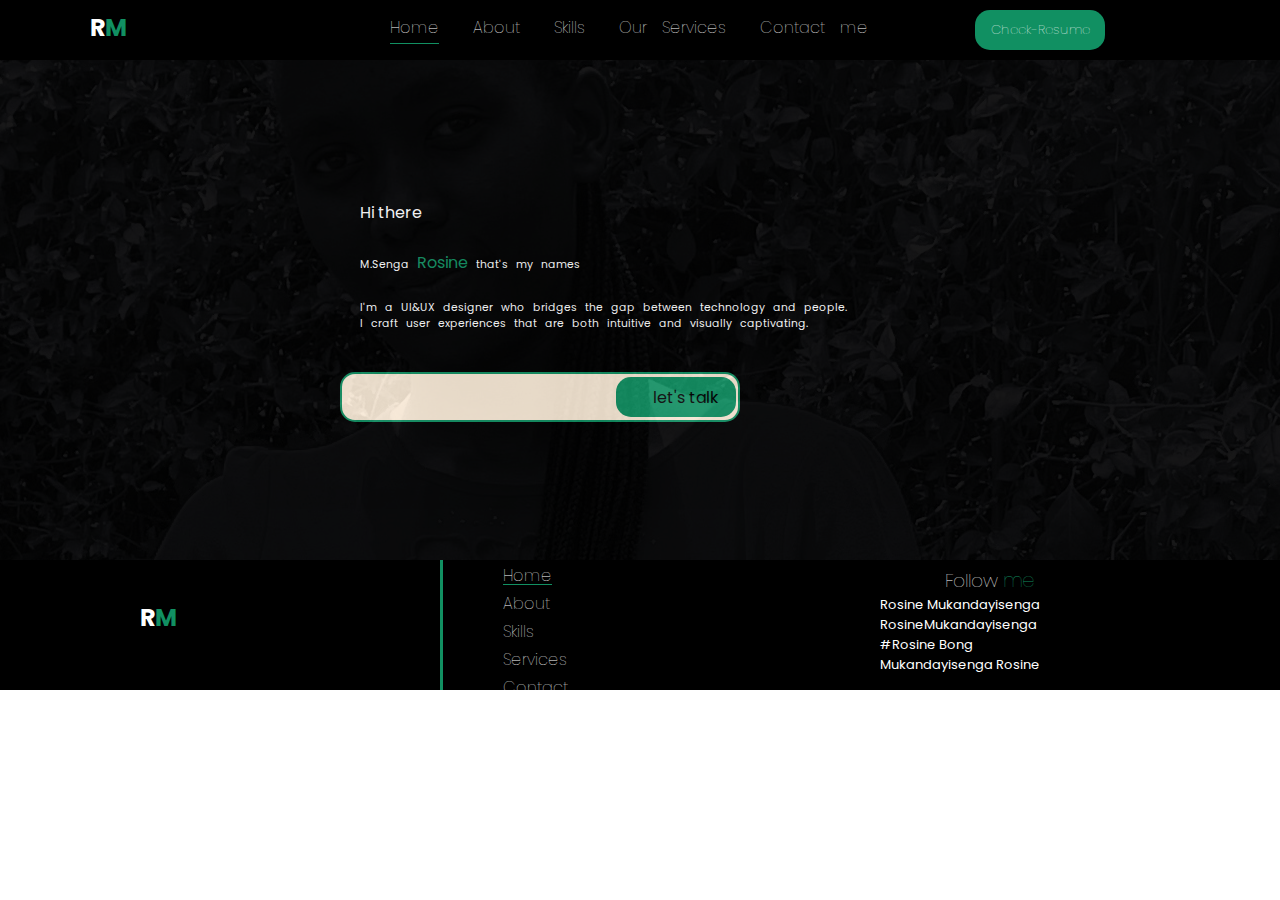
<file: index.html>
<!DOCTYPE html>
<html lang="en">
<head>
    <meta charset="UTF-8">
    <meta name="viewport" content="width=device-width, initial-scale=1.0">
    <title>personal portfolio</title>
    <link rel="stylesheet" href="index.css">
    <link rel="stylesheet" href="https://cdnjs.cloudflare.com/ajax/libs/font-awesome/6.5.1/css/all.min.css" integrity="sha512-DTOQO9RWCH3ppGqcWaEA1BIZOC6xxalwEsw9c2QQeAIftl+Vegovlnee1c9QX4TctnWMn13TZye+giMm8e2LwA==" crossorigin="anonymous" referrerpolicy="no-referrer" />
    <link href="https://fonts.googleapis.com/css2?family=Poppins:ital,wght@0,100;0,200;0,300;0,400;0,500;0,600;0,700;0,800;0,900;1,100;1,200;1,300;1,400;1,500;1,600;1,700;1,800;1,900&display=swap" rel="stylesheet">
</head>
<body>
 <header>
    <div class="logo">
      <h2>R<span id="firstlogo">M</span></h2>
    </div>
    <div class="links">
        <a href="#" id="splash">Home</a>
        <a href="about.html">About</a>
        <a href="skills.html">Skills</a>
        <a href="service.html"> Our Services</a>
        <a href="contact.html">Contact me</a>
    </div>
    <div class="button">
        <button id="btn"><a href="resume.html">Check-Resume</a></button>
    </div>
    </header>   
    <div class="body">
        <div class="inner">
            <div class="inner-content">
                <p>Hi there</p> <br>
                <h6>M.Senga <span id="name">Rosine</span> that's my names</h6> <br>
                <h6>
                    I'm a UI&UX designer who bridges the gap between technology and people.  <br>
                    I craft user experiences that are both intuitive and visually captivating.</h6>
                    <div class="search">
                       <!-- gie me a shout -->
                   <div class="talk">
               let's talk
                   </div>
                </div> 
                </div>
               </div>
        
    </div>
    <footer>
       <div class="left-logo">
        <h2>R<span id="firstlogo">M</span></h2>
       </div> 
       <div class="Quick-links">
        <a href="index.html" id="splashfooter">Home</a>
        <a href="about.html">About</a>
        <a href="skills.html">Skills</a>
        <a href="service.html">Services</a>
        <a href="contact.html">Contact</a>
       </div>
       <div class="socialmedia">
        <h3>Follow <span id="follow">me</span></h3>
        <p><i class="fa-brands fa-x-twitter"></i>   Rosine Mukandayisenga</p>
        <p><i class="fa-brands fa-github"></i>  RosineMukandayisenga</p>
        <p><i class="fa-brands fa-instagram"></i>  #Rosine Bong</p>
        <p><i class="fa-brands fa-linkedin"></i>  Mukandayisenga Rosine</p>
       </div>
    </footer>
</body>
</html>
</file>
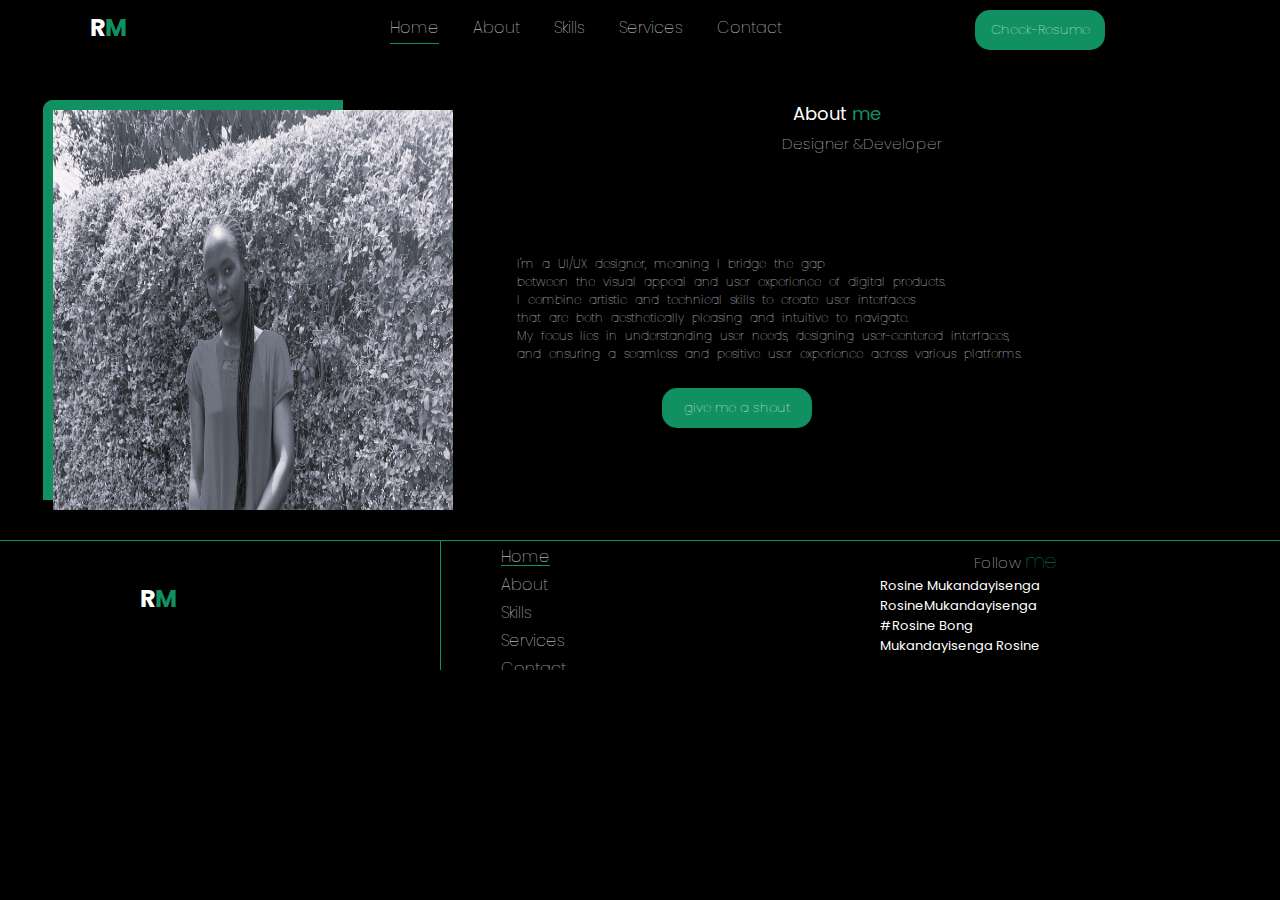
<file: about.html>
<!DOCTYPE html>
<html lang="en">
<head>
    <meta charset="UTF-8">
    <meta name="viewport" content="width=device-width, initial-scale=1.0">
    <title>About me page</title>
    <link rel="stylesheet" href="https://cdnjs.cloudflare.com/ajax/libs/font-awesome/6.5.1/css/all.min.css" integrity="sha512-DTOQO9RWCH3ppGqcWaEA1BIZOC6xxalwEsw9c2QQeAIftl+Vegovlnee1c9QX4TctnWMn13TZye+giMm8e2LwA==" crossorigin="anonymous" referrerpolicy="no-referrer" />
    <link href="https://fonts.googleapis.com/css2?family=Poppins:ital,wght@0,100;0,200;0,300;0,400;0,500;0,600;0,700;0,800;0,900;1,100;1,200;1,300;1,400;1,500;1,600;1,700;1,800;1,900&display=swap" rel="stylesheet">
    <link rel="stylesheet" href="About.css">
</head>
<body>
    <header>
        <div class="logo">
          <h2>R<span id="firstlogo">M</span></h2>
        </div>
        <div class="links">
            <a href="#" id="splash">Home</a>
            <a href="#">About</a>
            <a href="#">Skills</a>
            <a href="#">Services</a>
            <a href="#">Contact</a>
        </div>
        <div class="button">
            <button id="btn"><a href="#">Check-Resume</a></button>
        </div>
        </header>  
        <div class="body-section">
            <div class="left-part">
                <img src="./images/gg.jpg" width='400px' height="400px"object-fit="cover">
            </div>
            <div class="right-part">
                <h1>About<span id="about"> me</span></h1>
                <h3>Designer<span id="dev"> &Developer</span></h3> <br><br>
                <p id="description">I'm a UI/UX designer, meaning I bridge the gap <br>
                    between the visual appeal and user experience of digital products. <br>
                    I combine artistic and technical skills to create user interfaces <br>
                    that are both aesthetically pleasing and intuitive to navigate. <br>
                    My focus lies in understanding user needs, designing user-centered interfaces, <br>
                    and ensuring a seamless and positive user experience across various platforms.</p><br>
                    <div class="button-container">
                    <button id="Btnb">give me a shout</button></div>
            </div>
        </div> 
        <footer>
            <div class="left-logo">
             <h2>R<span id="firstlogo">M</span></h2>
            </div> 
            <div class="Quick-links">
             <a href="index.html" id="splashfooter">Home</a>
             <a href="about.html">About</a>
             <a href="skills.html">Skills</a>
             <a href="service.html">Services</a>
             <a href="contact.html">Contact</a>
            </div>
            <div class="socialmedia">
             <h3>Follow <span id="follow">me</span></h3>
             <p><i class="fa-brands fa-x-twitter"></i>   Rosine Mukandayisenga</p>
             <p><i class="fa-brands fa-github"></i>  RosineMukandayisenga</p>
             <p><i class="fa-brands fa-instagram"></i>  #Rosine Bong</p>
             <p><i class="fa-brands fa-linkedin"></i>  Mukandayisenga Rosine</p>
            </div>
         </footer>
</body>
</html>
</file>
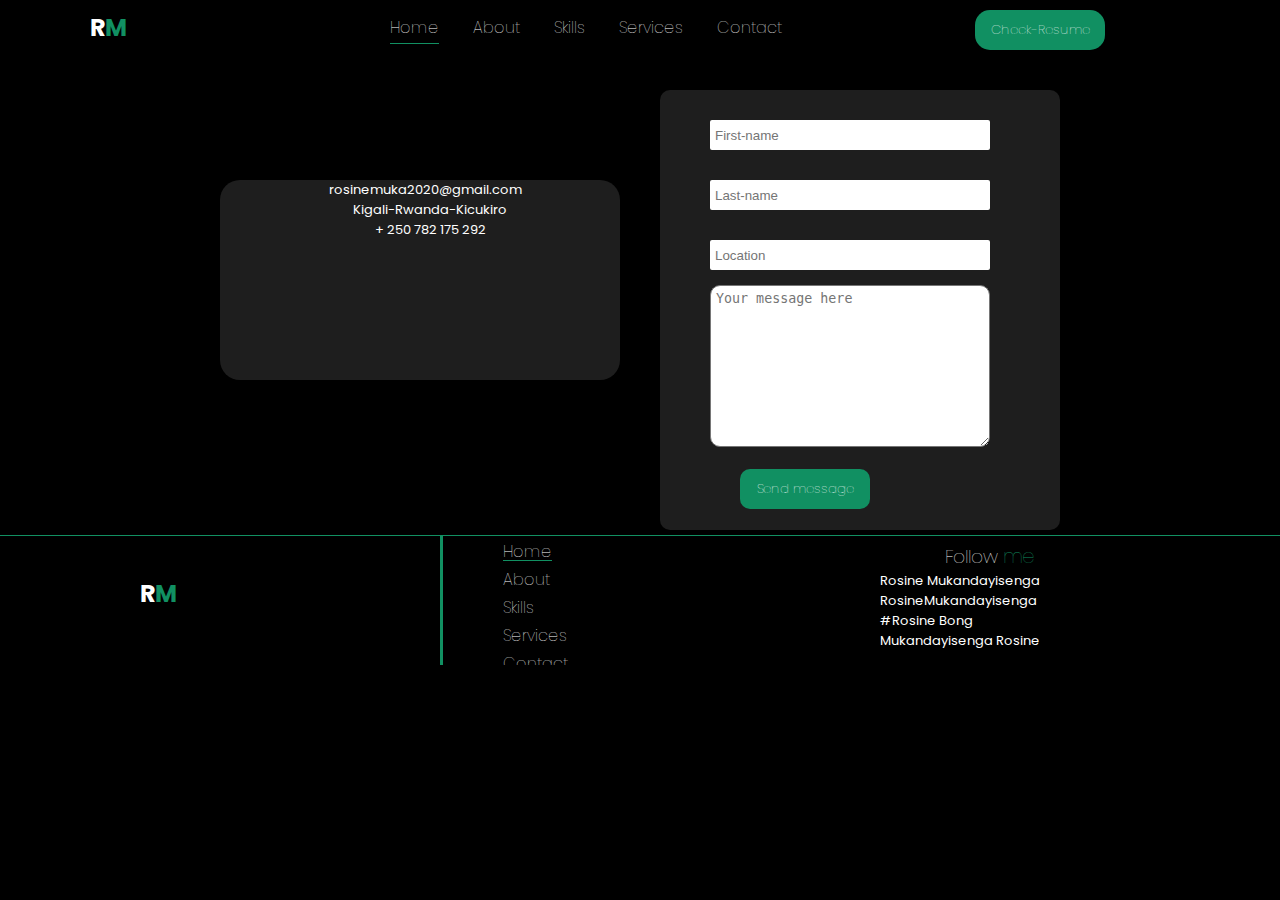
<file: contact.html>
<!DOCTYPE html>
<html lang="en">
<head>
    <meta charset="UTF-8">
    <meta name="viewport" content="width=device-width, initial-scale=1.0">
    <title>Contact page</title>
    <link rel="stylesheet" href="contact.css">
    <link rel="stylesheet" href="https://cdnjs.cloudflare.com/ajax/libs/font-awesome/6.5.1/css/all.min.css" integrity="sha512-DTOQO9RWCH3ppGqcWaEA1BIZOC6xxalwEsw9c2QQeAIftl+Vegovlnee1c9QX4TctnWMn13TZye+giMm8e2LwA==" crossorigin="anonymous" referrerpolicy="no-referrer" />
    <link href="https://fonts.googleapis.com/css2?family=Poppins:ital,wght@0,100;0,200;0,300;0,400;0,500;0,600;0,700;0,800;0,900;1,100;1,200;1,300;1,400;1,500;1,600;1,700;1,800;1,900&display=swap" rel="stylesheet">
</head>
<body>
    <header>
        <div class="logo">
          <h2>R<span id="firstlogo">M</span></h2>
        </div>
        <div class="links">
            <a href="index.html" id="splash">Home</a>
            <a href="about.html">About</a>
            <a href="skills.html">Skills</a>
            <a href="service.html">Services</a>
            <a href="#">Contact</a>
        </div>
        <div class="button">
            <button id="btn"><a href="#">Check-Resume</a></button>
        </div>
        </header>
        <div class="body-content">
            <div class="left-content">
                <p><i class="fa-solid fa-envelope"></i>  rosinemuka2020@gmail.com</p>
                <p><i class="fa-sharp fa-solid fa-location-dot"></i>  Kigali-Rwanda-Kicukiro</p>
                <p><i class="fa-solid fa-phone"></i>  + 250 782 175 292</p>
            </div>
            <div class="right-content">
                <input type="text"placeholder="First-name">
                <input type="text"placeholder="Last-name">
                <input type="text"placeholder="Location">
               <textarea name="" id="" cols="30" rows="10" placeholder="Your message here"></textarea>
               <button id="btna"><a href="#">Send message</a></button>
            </div>
        </div>  
        <footer>
            <div class="left-logo">
             <h2>R<span id="firstlogo">M</span></h2>
            </div> 
            <div class="Quick-links">
             <a href="index.html" id="splashfooter">Home</a>
             <a href="about.html">About</a>
             <a href="skills.html">Skills</a>
             <a href="service.html">Services</a>
             <a href="contact.html">Contact</a>
            </div>
            <div class="socialmedia">
             <h3>Follow <span id="follow">me</span></h3>
             <p><i class="fa-brands fa-x-twitter"></i>   Rosine Mukandayisenga</p>
             <p><i class="fa-brands fa-github"></i>  RosineMukandayisenga</p>
             <p><i class="fa-brands fa-instagram"></i>  #Rosine Bong</p>
             <p><i class="fa-brands fa-linkedin"></i>  Mukandayisenga Rosine</p>
            </div>
         </footer>  
</body>
</html>
</file>
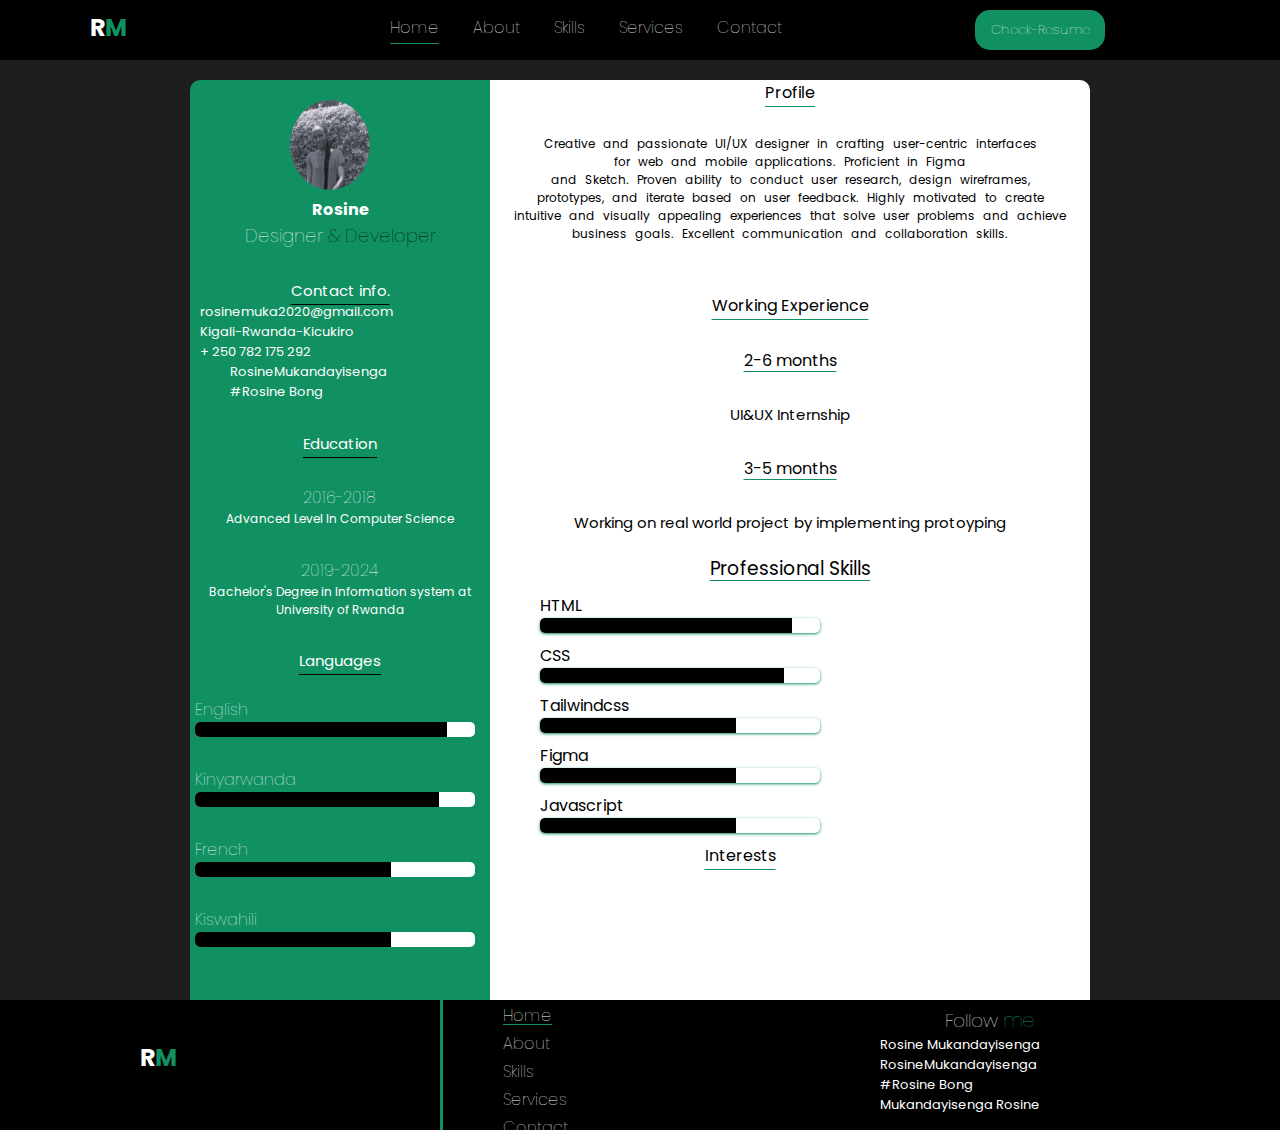
<file: resume.html>
<!DOCTYPE html>
<html lang="en">
<head>
    <meta charset="UTF-8">
    <meta name="viewport" content="width=device-width, initial-scale=1.0">
    <title>Check out my resume</title>
    <link rel="stylesheet" href="resume.css">
    <link rel="stylesheet" href="https://cdnjs.cloudflare.com/ajax/libs/font-awesome/6.5.1/css/all.min.css" integrity="sha512-DTOQO9RWCH3ppGqcWaEA1BIZOC6xxalwEsw9c2QQeAIftl+Vegovlnee1c9QX4TctnWMn13TZye+giMm8e2LwA==" crossorigin="anonymous" referrerpolicy="no-referrer" />
    <link href="https://fonts.googleapis.com/css2?family=Poppins:ital,wght@0,100;0,200;0,300;0,400;0,500;0,600;0,700;0,800;0,900;1,100;1,200;1,300;1,400;1,500;1,600;1,700;1,800;1,900&display=swap" rel="stylesheet">
</head>
<body>
    <header>
        <div class="logo">
          <h2>R<span id="firstlogo">M</span></h2>
        </div>
        <div class="links">
            <a href="index.html" id="splash">Home</a>
            <a href="about.html">About</a>
            <a href="skills.html">Skills</a>
            <a href="service.html">Services</a>
            <a href="contact.html">Contact</a>
        </div>
        <div class="button">
            <button id="btn"><a href="resume.html">Check-Resume</a></button>
        </div>
        </header>
        <div class="body-holder">
            <div class="inner-content">
                <div class="left-content">
                    <img src="./images/gg.jpg" width="80px" height="90px">
                    <h4 id="name">Rosine</h4>
                    <h6 id="career">Designer <span id="Developer">& Developer</span></h6>
                    <h3 id="contactInfo">Contact info.</h3>
                    <p><i class="fa-solid fa-envelope"></i>  rosinemuka2020@gmail.com</p>
                    <p><i class="fa-sharp fa-solid fa-location-dot"></i>  Kigali-Rwanda-Kicukiro</p>
                    <p><i class="fa-solid fa-phone"></i>  + 250 782 175 292</p>
                    <p><i class="fa-brands fa-github"></i>  RosineMukandayisenga</p>
                    <p><i class="fa-brands fa-instagram"></i>  #Rosine Bong</p>
                    <h3 id="contactInfo">Education</h3>
                    <h6 id="educ-description">2016-2018</h6>
                    <p id="level-description">Advanced Level In Computer Science</p>
                    <h6 id="educ-description">2019-2024</h6>
                    <p id="level-description">Bachelor's Degree in Information system at University of Rwanda</p>
                    <h3 id="contactInfo">Languages</h3>
                    <div class="skills">
                        <li><h6>English</h6>
                            <span class="bar"><span class="html"></span></span>
                        </li>
                        <li><h6>Kinyarwanda</h6>
                            <span class="bar"><span class="css"></span></span>
                        </li>
                        <li><h6>French</h6>
                            <span class="bar"><span class="javascript"></span></span>
                        </li>
                        <li><h6>Kiswahili</h6>
                            <span class="bar"><span class="javascript"></span></span>
                        </li>
                    </div> 
                </div>
               
                <div class="right-content">
                    <h4 id="profile">Profile</h4> 
                    <p id="profileDescription">Creative and passionate UI/UX designer 
                           in crafting user-centric interfaces <br>
                          for web and mobile applications. Proficient in Figma <br>
                          and Sketch. Proven ability to conduct user research, design wireframes, <br>
                          prototypes, and iterate based on user feedback. Highly motivated to create  <br>
                          intuitive and visually appealing experiences that solve user problems and achieve <br>
                           business goals. Excellent communication and collaboration skills.</p>
                           <h4 id="experiences">Working Experience</h4> 
                           <h6 id="time">2-6 months</h6>
                           <p id="position">UI&UX Internship</p>
                           <h6 id="time">3-5 months</h6>
                           <p id="position">Working on real world project by implementing protoyping</p>
                           <h3 id="skillInfo">Professional Skills</h3>
                           <div class="lower-part">
                            <div class="Professionalskills">
                                <li><h6>HTML</h6>
                                    <span class="bar"><span class="html"></span></span>
                                </li>
                                <li><h6>CSS</h6>
                                    <span class="bar"><span class="css"></span></span>
                                </li>
                                <li><h6>Tailwindcss</h6>
                                    <span class="bar"><span class="javascript"></span></span>
                                </li>
                                <li><h6>Figma</h6>
                                    <span class="bar"><span class="javascript"></span></span>
                                </li>
                                <li><h6>Javascript</h6>
                                    <span class="bar"><span class="javascript"></span></span>
                                </li>
                            </div> 
                            <div class="interest">
                                <h6 id="int">Interests</h6>
                  <p></p>
                            </div>
                           </div>
                </div>
               
            </div>
        </div>  
        <footer>
            <div class="left-logo">
             <h2>R<span id="firstlogo">M</span></h2>
            </div> 
            <div class="Quick-links">
             <a href="index.html" id="splashfooter">Home</a>
             <a href="about.html">About</a>
             <a href="skills.html">Skills</a>
             <a href="service.html">Services</a>
             <a href="contact.html">Contact</a>
            </div>
            <div class="socialmedia">
             <h3>Follow <span id="follow">me</span></h3>
             <p><i class="fa-brands fa-x-twitter"></i>   Rosine Mukandayisenga</p>
             <p><i class="fa-brands fa-github"></i>  RosineMukandayisenga</p>
             <p><i class="fa-brands fa-instagram"></i>  #Rosine Bong</p>
             <p><i class="fa-brands fa-linkedin"></i>  Mukandayisenga Rosine</p>
            </div>
         </footer>  
</body>
</html>
</file>
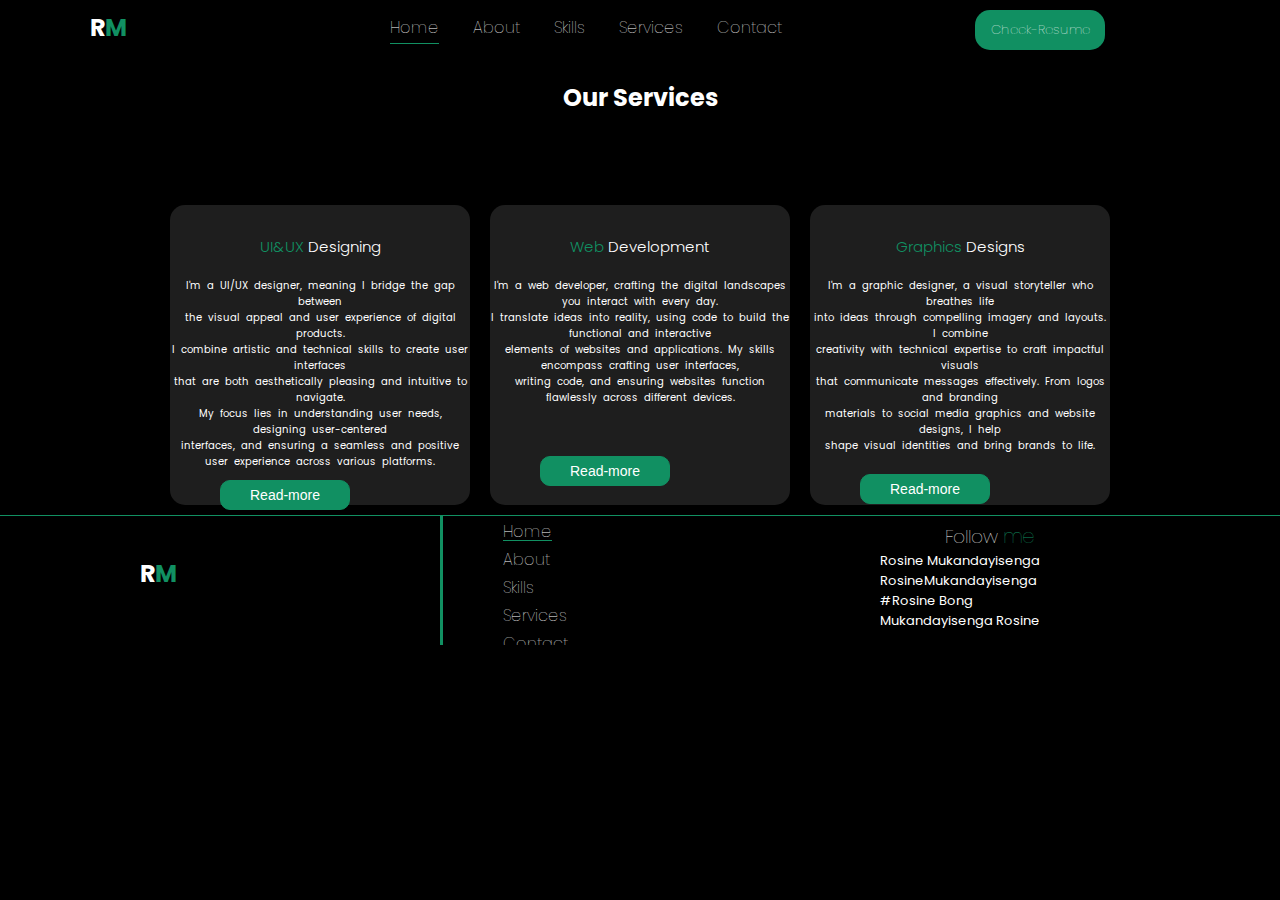
<file: service.html>
<!DOCTYPE html>
<html lang="en">
<head>
    <meta charset="UTF-8">
    <meta name="viewport" content="width=device-width, initial-scale=1.0">
    <title>Services page</title>
    <link rel="stylesheet" href="https://cdnjs.cloudflare.com/ajax/libs/font-awesome/6.5.1/css/all.min.css" integrity="sha512-DTOQO9RWCH3ppGqcWaEA1BIZOC6xxalwEsw9c2QQeAIftl+Vegovlnee1c9QX4TctnWMn13TZye+giMm8e2LwA==" crossorigin="anonymous" referrerpolicy="no-referrer" />
    <link href="https://fonts.googleapis.com/css2?family=Poppins:ital,wght@0,100;0,200;0,300;0,400;0,500;0,600;0,700;0,800;0,900;1,100;1,200;1,300;1,400;1,500;1,600;1,700;1,800;1,900&display=swap" rel="stylesheet">
    <link rel="stylesheet" href="service.css">
</head>
<body>
    <header>
        <div class="logo">
          <h2>R<span id="firstlogo">M</span></h2>
        </div>
        <div class="links">
            <a href="#" id="splash">Home</a>
            <a href="about.html">About</a>
            <a href="#">Skills</a>
            <a href="#">Services</a>
            <a href="#">Contact</a>
        </div>
        <div class="button">
            <button id="btn"><a href="#">Check-Resume</a></button>
        </div>
        </header> 
        <div class="body-part">
            <h5>Our Services</h5>
            <div class="content-holder">
                
                <div class="leftpart">
                    <h1>UI&UX  <span id="design">Designing</span></h1>
                    <p id="content">I'm a UI/UX designer, meaning I bridge the gap between <br>
                         the visual appeal and user experience of digital products. <br> 
                         I combine artistic and technical skills to create user interfaces <br>
                         that are both aesthetically pleasing and intuitive to navigate. <br>
                         My focus lies in understanding user needs, designing user-centered  <br>
                         interfaces, and ensuring a seamless and positive user experience across 
                         various platforms.</p>
                         <button id="read">Read-more</button>
                </div>
                <div class="centerpart">
                    <h1>Web  <span id="design">Development</span></h1>
                    <p id="web">
                        I'm a web developer, crafting the digital landscapes you interact with every day.  <br>
                        I translate ideas into reality, using code to build the functional and interactive <br>
                         elements of websites and applications. My skills encompass crafting user interfaces, <br>
                          writing code, and ensuring websites function flawlessly across different devices.
                    </p> 
                    <button id="readone">Read-more</button>  
                </div>
                <div class="rightpart">
                    <h1>Graphics <span id="design">Designs</span></h1>
                    <p id="graphics">
                        I'm a graphic designer, a visual storyteller who breathes life <br>
                         into ideas through compelling imagery and layouts. I combine  <br>
                         creativity with technical expertise to craft impactful visuals <br>
                          that communicate messages effectively. From logos and branding <br>
                           materials to social media graphics and website designs, I help <br>
                            shape visual identities and bring brands to life.
                    </p>
                    <button id="readtwo">Read-more</button> 
                </div>
            </div>
        </div> 
        <footer>
            <div class="left-logo">
             <h2>R<span id="firstlogo">M</span></h2>
            </div> 
            <div class="Quick-links">
             <a href="index.html" id="splashfooter">Home</a>
             <a href="about.html">About</a>
             <a href="skills.html">Skills</a>
             <a href="service.html">Services</a>
             <a href="contact.html">Contact</a>
            </div>
            <div class="socialmedia">
             <h3>Follow <span id="follow">me</span></h3>
             <p><i class="fa-brands fa-x-twitter"></i>   Rosine Mukandayisenga</p>
             <p><i class="fa-brands fa-github"></i>  RosineMukandayisenga</p>
             <p><i class="fa-brands fa-instagram"></i>  #Rosine Bong</p>
             <p><i class="fa-brands fa-linkedin"></i>  Mukandayisenga Rosine</p>
            </div>
         </footer>  
</body>
</html>
</file>
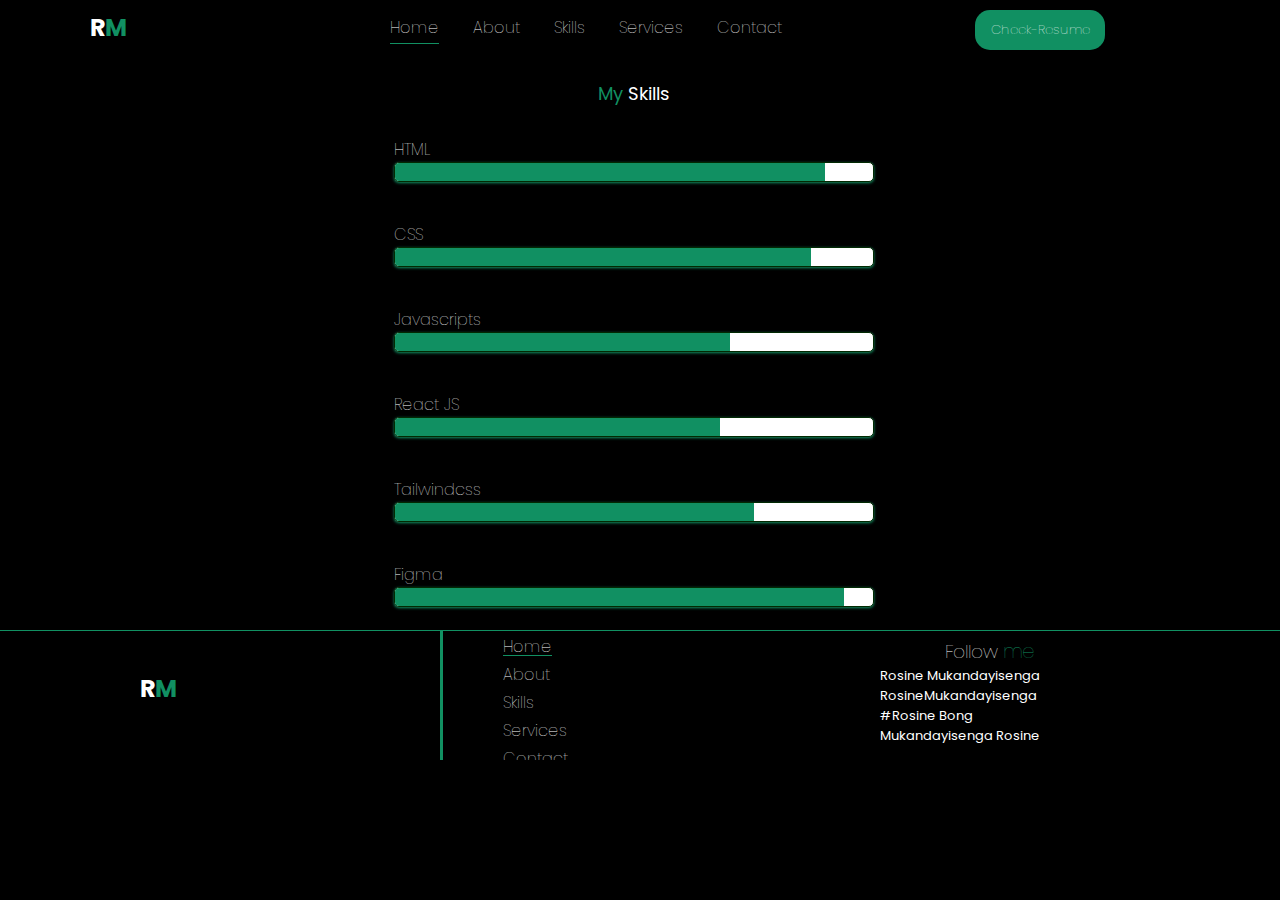
<file: skills.html>
<!DOCTYPE html>
<html lang="en">
<head>
    <meta charset="UTF-8">
    <meta name="viewport" content="width=device-width, initial-scale=1.0">
    <title>Skllis page</title>
    <link rel="stylesheet" href="skills.css">
    <link rel="stylesheet" href="https://cdnjs.cloudflare.com/ajax/libs/font-awesome/6.5.1/css/all.min.css" integrity="sha512-DTOQO9RWCH3ppGqcWaEA1BIZOC6xxalwEsw9c2QQeAIftl+Vegovlnee1c9QX4TctnWMn13TZye+giMm8e2LwA==" crossorigin="anonymous" referrerpolicy="no-referrer" />
    <link href="https://fonts.googleapis.com/css2?family=Poppins:ital,wght@0,100;0,200;0,300;0,400;0,500;0,600;0,700;0,800;0,900;1,100;1,200;1,300;1,400;1,500;1,600;1,700;1,800;1,900&display=swap" rel="stylesheet">
</head>
<body>
    <header>
        <div class="logo">
          <h2>R<span id="firstlogo">M</span></h2>
        </div>
        <div class="links">
            <a href="index.html" id="splash">Home</a>
            <a href="about.html">About</a>
            <a href="skills.html">Skills</a>
            <a href="service.html">Services</a>
            <a href="contact.html">Contact</a>
        </div>
        <div class="button">
            <button id="btn"><a href="#">Check-Resume</a></button>
        </div>
        </header> 
        <div class="skills">
            <h4>My <span id="ubumenyi">Skills</span> </h4>
            <li><h6>HTML</h6>
                <span class="bar"><span class="html"></span></span>
            </li>
            <li><h6>CSS</h6>
                <span class="bar"><span class="css"></span></span>
            </li>
            <li><h6>Javascripts</h6>
                <span class="bar"><span class="javascript"></span></span>
            </li>
            <li><h6>React JS</h6>
                <span class="bar"><span class="react"></span></span>
            </li>
            <li><h6>Tailwindcss</h6>
                <span class="bar"><span class="tail"></span></span>
            </li>
            <li><h6>Figma</h6>
                <span class="bar"><span class="figma"></span></span>
            </li>
        </div>  
        <footer>
            <div class="left-logo">
             <h2>R<span id="firstlogo">M</span></h2>
            </div> 
            <div class="Quick-links">
             <a href="index.html" id="splashfooter">Home</a>
             <a href="about.html">About</a>
             <a href="#">Skills</a>
             <a href="#">Services</a>
             <a href="#">Contact</a>
            </div>
            <div class="socialmedia">
             <h3>Follow <span id="follow">me</span></h3>
             <p><i class="fa-brands fa-x-twitter"></i>   Rosine Mukandayisenga</p>
             <p><i class="fa-brands fa-github"></i>  RosineMukandayisenga</p>
             <p><i class="fa-brands fa-instagram"></i>  #Rosine Bong</p>
             <p><i class="fa-brands fa-linkedin"></i>  Mukandayisenga Rosine</p>
            </div>
         </footer>
</body>
</html>
</file>
<file: index.css>
*{
    margin: 0;
    padding: 0;
    box-sizing: border-box;
}
body{
    font-family: 'poppins';
}
/* Beginning of header section */
header{
    width: 100%;
    height: 60px;
    background: black;
    display: flex;
    justify-content: center;
}
.logo{
    width: 300px;
    height: 60px;
    /* background-color: rgb(20, 108, 20); */
    padding-top: 10px;
}
.links{
    width: 500px;
    height: 60px;
    padding-top: 15px;
    word-spacing: 30px;
}
#splash{
    text-decoration: underline;
    text-decoration-color: #119062;
    text-underline-offset: 10px;
}
.links a{
    text-decoration: none;
    color: white;
    font-size: 16px;
    font-weight: lighter;
    padding-top: 10px;
    word-spacing: 10px;
}
.links a:hover{
text-decoration: underline;
text-underline-offset: 10px;
text-decoration-color: #119062;
}
.button{
    width: 300px;
    height: 60px; 
    padding-top: 10px; 
    display: flex;
    justify-content: center;
}
h2{
    color: white;
}
#firstlogo{
    color: #119062;
    font-size: 20;
}
#btn{
    width: 130px;
    height: 40px;
    background-color: #119062;
    color: white;
    border:#119062;
    font-family: 'poppins';
    font-size: 20;
    border-radius: 15px;
    font-weight: lighter;
}
a{
    color: white;
    text-decoration: none;
}
/* Ending of header section */

/* body section  */
.body{
    width: 100%;
    height: 500px;
    background-image: url(./images/gg.jpg);
    background-repeat: no-repeat;
    background-position: center;
    object-fit: cover;
}
.inner{
    background-color: black;
    width: 100%;
    height: 500px;
    position: absolute;
    opacity: .9;
   display: flex;
   justify-content: center;
   align-items: center;
}
.inner-content {
    width: 600px;
    height: 300px;
}
.inner-content p{
    color: white;
    padding-top: 40px;
    padding-left: 20px;
}
.inner-content h6{
    color: white;
    padding-left: 20px;
    font-weight: normal;
    word-spacing: 5px;
}
#name{
    color: #119062;
    font-size: 16px;
}
.search{
    margin-top: 40px;
    width: 400px;
    height: 50px;
    background-color: antiquewhite;
    border-radius: 15px;
    border:2px solid #119062;
    color: black;
    text-align: center;
    align-items: center;
    
    
}
.talk{
    margin-top: 3px;
    margin-right: 2px;
    padding-left: 20px;
    padding-top: 8px;
    color: black;
    width: 120px;
    height: 40px;
    background-color: #119062;
    float: right;
    border-radius: 15px;
}

/* footer sections starting */
footer{
    width: 100%;
    height: 130px;
    background-color: black;
    display: flex;
    justify-content: center;
   overflow: hidden;
}
.left-logo{
    width: 300px;
    height: 130px;
   border-top-right-radius: 50%;
    justify-content: center;
    padding-top: 40px;
}
.Quick-links{
    width: 400px;
    height: 130px;
    border-left: 3px solid #119062;
    
}
.Quick-links a{
    display: block;
    padding-left: 60px;
    padding-top: 3px;
    font-weight: lighter;
}
#splashfooter{
    color: white;
    font-size: 16px;
    text-decoration: underline;
    text-decoration-color: #119062;
    text-underline-offset: 3px;
}
.socialmedia{
    width: 300px;
    height: 130px;
}
.socialmedia p{
    font-size: 13px;
    color: white;
}
h3{
    text-align: center;
    color: white;
    font-weight: lighter;
    padding-top: 5px;
}
#follow{
    color: #119062;
    font-size: 20px;
    font-weight: lighter;
}
.fa-x-twitter{
    padding-left: 30px;
    color: #119062;
    font-size: 20;
    padding-right: 10px; 
}
.fa-github{
    padding-left: 30px;
    color: #119062;
    font-size: 20; 
    padding-right: 10px;   
}
.fa-instagram{
    padding-left: 30px;
    color: #119062;
    font-size: 20;  
    padding-right: 10px;   
}
.fa-linkedin{
    padding-left: 30px;
    color: #119062;
    font-size: 20;
    padding-right: 10px;  
}
.logos{
    white-space: nowrap;
}
/* footer sections ending */
</file>
<file: About.css>
*{
    margin: 0;
    padding: 0;
    box-sizing: border-box;
}
body{
    font-family: 'poppins';
    background-color: black;
}
/* Starting of header section */
header{
    width: 100%;
    height: 60px;
    background: black;
    display: flex;
    justify-content: center;
}
.logo{
    width: 300px;
    height: 60px;
    padding-top: 10px;
}
.links{
    width: 500px;
    height: 60px;
    padding-top: 15px;
    word-spacing: 30px;
}
#splash{
    text-decoration: underline;
    text-decoration-color: #119062;
    text-underline-offset: 10px;
}
.links a{
    text-decoration: none;
    color: white;
    font-size: 16px;
    font-weight: lighter;
    padding-top: 10px;
    word-spacing: 10px;
}
.links a:hover{
text-decoration: underline;
text-underline-offset: 10px;
text-decoration-color: #119062;
}
.button{
    width: 300px;
    height: 60px; 
    padding-top: 10px; 
    display: flex;
    justify-content: center;
}
h2{
    color: white;
}
#firstlogo{
    color: #119062;
    font-size: 20;
}
#btn{
    width: 130px;
    height: 40px;
    background-color: #119062;
    color: white;
    border:#119062;
    font-family: 'poppins';
    font-size: 20;
    border-radius: 15px;
    font-weight: lighter;
}
a{
    color: white;
    text-decoration: none;
}
/* Ending of header section */
/* starting of body section */
.body-section{
    width: 100%;
    height: 400px;
    display: flex;
    justify-content: center;
    gap: 5%;
    margin-top: 40px;   
}
.left-part{
    width: 300px;
    height: 400px;
    border-top: 10px solid #119062;
    border-left: 10px solid #119062; 
    border-top-left-radius: 10px;
    margin-right: 30px;
}
.right-part{
    width: 800px;
    height: 400px;
}
h1{
    color: white;
    font-size: 18px;
    text-align: center;
    font-weight: normal;
}
h3{
    color: #119062;
    font-size: 15px;
    padding-left: 50px;
    font-weight: lighter;
}
#dev{
    color: white;
    font-size: 15px;
}
.button-container{
 width: 600px;
 height: 50px;
 display: flex;
 justify-content: center;
}
#about{
    font-size: 18px;
    color: #119062;
}
#description{
    padding-top: 50px;
    padding-left: 80px;
    color: white;
    font-size: 12px;
    font-weight: lighter;
    word-spacing: 5px;
}
#Btnb{
    width: 150px;
    height: 40px;
    background-color: #119062;
    border-radius: 15px;
    color: white;
    font-weight: lighter;
    font-family: 'poppins';
    border: 1px solid #119062;
    border-style: dotted;
}
/* Ending of body section */
footer{
    border-top: 1px solid #119062;
    margin-top: 40px;
    width: 100%;
    height: 130px;
    background-color: black;
    display: flex;
    justify-content: center;
   overflow: hidden;
}
.left-logo{
    width: 300px;
    height: 130px;
    justify-content: center;
    padding-top: 40px;
}
.Quick-links{
    width: 400px;
    height: 130px;
    border-left: 1px solid #119062;
    
}
.Quick-links a{
    display: block;
    padding-left: 60px;
    padding-top: 3px;
    font-weight: lighter;
}
#splashfooter{
    color: white;
    font-size: 16px;
    text-decoration: underline;
    text-decoration-color: #119062;
    text-underline-offset: 3px;
}
.socialmedia{
    width: 300px;
    height: 130px;
}
.socialmedia p{
    font-size: 13px;
    color: white;
}
h3{
    text-align: center;
    color: white;
    font-weight: lighter;
    padding-top: 5px;
}
#follow{
    color: #119062;
    font-size: 20px;
    font-weight: lighter;
}
.fa-x-twitter{
    padding-left: 30px;
    color: #119062;
    font-size: 20;
    padding-right: 10px; 
}
.fa-github{
    padding-left: 30px;
    color: #119062;
    font-size: 20; 
    padding-right: 10px;   
}
.fa-instagram{
    padding-left: 30px;
    color: #119062;
    font-size: 20;  
    padding-right: 10px;   
}
.fa-linkedin{
    padding-left: 30px;
    color: #119062;
    font-size: 20;
    padding-right: 10px;  
}
.logos{
    white-space: nowrap;
}
</file>
<file: contact.css>
*{
    margin: 0;
    padding: 0;
    box-sizing: border-box;
}
body{
    font-family: 'poppins';
    background-color: black;
}
/* Beginning of header section */
header{
    width: 100%;
    height: 60px;
    background: black;
    display: flex;
    justify-content: center;
}
.logo{
    width: 300px;
    height: 60px;
    /* background-color: rgb(20, 108, 20); */
    padding-top: 10px;
}
.links{
    width: 500px;
    height: 60px;
    padding-top: 15px;
    word-spacing: 30px;
}
#splash{
    text-decoration: underline;
    text-decoration-color: #119062;
    text-underline-offset: 10px;
}
.links a{
    text-decoration: none;
    color: white;
    font-size: 16px;
    font-weight: lighter;
    padding-top: 10px;
    word-spacing: 10px;
}
.links a:hover{
text-decoration: underline;
text-underline-offset: 10px;
text-decoration-color: #119062;
}
.button{
    width: 300px;
    height: 60px; 
    padding-top: 10px; 
    display: flex;
    justify-content: center;
}
h2{
    color: white;
}
#firstlogo{
    color: #119062;
    font-size: 20;
}
#btn{
    width: 130px;
    height: 40px;
    background-color: #119062;
    color: white;
    border:#119062;
    font-family: 'poppins';
    font-size: 20;
    border-radius: 15px;
    font-weight: lighter;
}
a{
    color: white;
    text-decoration: none;
}
/* Ending of header section */
.body-content{
    width: 100%;
    height: auto;
    margin-top: 30px;
    display: flex;
    justify-content: center;
}
.left-content{
    width: 400px;
    height: 200px;
    background-color:#1E1E1E;
    margin-top: 90px;
    text-align: center; 
    border-radius: 20px;

}
.right-content{
    width: 400px;
    height: 440px;
    background-color: #1E1E1E;
    margin-left: 40px;   
    border-radius: 10px;
}
.fa-envelope{
    padding-top: 40px;
    color: #119062;
    font-size: 20; 
    padding-right: 10px;
}
p{
    font-size: 13px;
    color: white;
}
.fa-location-dot{
    padding-top: 30px;
    color: #119062;
    font-size: 20;
    padding-right: 20px; 
}
.fa-phone{
    padding-top: 30px;
    color: #119062;
    font-size: 20;
    padding-right: 20px;
}
input{
    width: 280px;
    height: 30px;
    border-radius: 2px;
    border: none;
    margin-top: 30px;
    margin-left: 50px;
    padding-left: 5px;
}
textarea{
    width: 280px;
    margin-top: 15px;
    margin-left: 50px;
    border-radius: 10px;
    padding: 5px;
}
#btna{
width: 130px;
height: 40px;
background-color: #119062;
color: white;
border:#119062;
font-family: 'poppins';
font-size: 20;
border-radius: 10px;
font-weight: lighter;
margin-left: 80px;
margin-top: 15px;
}
/* footer sections starting */
footer{
    width: 100%;
    height: 130px;
    background-color: black;
    display: flex;
    justify-content: center;
   overflow: hidden;
   margin-top: 5px;
   border-top: 1px solid #119062;
}
.left-logo{
    width: 300px;
    height: 130px;
   border-top-right-radius: 50%;
    justify-content: center;
    padding-top: 40px;
}
.Quick-links{
    width: 400px;
    height: 130px;
    border-left: 3px solid #119062;
    
}
.Quick-links a{
    display: block;
    padding-left: 60px;
    padding-top: 3px;
    font-weight: lighter;
}
#splashfooter{
    color: white;
    font-size: 16px;
    text-decoration: underline;
    text-decoration-color: #119062;
    text-underline-offset: 3px;
}
.socialmedia{
    width: 300px;
    height: 130px;
}
.socialmedia p{
    font-size: 13px;
    color: white;
}
h3{
    text-align: center;
    color: white;
    font-weight: lighter;
    padding-top: 5px;
}
#follow{
    color: #119062;
    font-size: 20px;
    font-weight: lighter;
}
.fa-x-twitter{
    padding-left: 30px;
    color: #119062;
    font-size: 20;
    padding-right: 10px; 
}
.fa-github{
    padding-left: 30px;
    color: #119062;
    font-size: 20; 
    padding-right: 10px;   
}
.fa-instagram{
    padding-left: 30px;
    color: #119062;
    font-size: 20;  
    padding-right: 10px;   
}
.fa-linkedin{
    padding-left: 30px;
    color: #119062;
    font-size: 20;
    padding-right: 10px;  
}
.logos{
    white-space: nowrap;
}
/* footer sections ending */
</file>
<file: resume.css>
*{
    margin: 0;
    padding: 0;
    box-sizing: border-box;
}
body{
    font-family: 'poppins';
    background-color: black;
}
/* Beginning of header section */
header{
    width: 100%;
    height: 60px;
    background: black;
    display: flex;
    justify-content: center;
}
.logo{
    width: 300px;
    height: 60px;
    padding-top: 10px;
}
.links{
    width: 500px;
    height: 60px;
    padding-top: 15px;
    word-spacing: 30px;
}
#splash{
    text-decoration: underline;
    text-decoration-color: #119062;
    text-underline-offset: 10px;
}
.links a{
    text-decoration: none;
    color: white;
    font-size: 16px;
    font-weight: lighter;
    padding-top: 10px;
    word-spacing: 10px;
}
.links a:hover{
text-decoration: underline;
text-underline-offset: 10px;
text-decoration-color: #119062;
}
.button{
    width: 300px;
    height: 60px; 
    padding-top: 10px; 
    display: flex;
    justify-content: center;
}
h2{
    color: white;
}
#firstlogo{
    color: #119062;
    font-size: 20;
}
#btn{
    width: 130px;
    height: 40px;
    background-color: #119062;
    color: white;
    border:#119062;
    font-family: 'poppins';
    font-size: 20;
    border-radius: 15px;
    font-weight: lighter;
}
a{
    color: white;
    text-decoration: none;
}
/* Ending of header section */
/*  Beginning of body section*/
.body-holder{
    width: 100%;
    height: auto;
    background-color: #1e1e1e;
}
.inner-content{
    width: 100%;
    height: auto; 
    /* background-color: #119062;  */
    display: flex;
    justify-content: center;
}
.left-content{
    width: 300px;
    height: 920px;
    background-color: #119062;
    margin-top: 20px;
    border-top-left-radius: 10px;
}
.left-content img{
    border-radius: 50%;
    object-fit: cover;
    margin-left: 100px;
    margin-top: 20px;
}
#name{
    text-align: center;
    color: white;
}
#career{
    color: white;
    font-weight: lighter;
    font-size: 18px;
    text-align: center;
}
#Developer{
    color: black;
    font-size: 18px;
}
#contactInfo{
    padding-top: 30px;
    text-align: center;
    color: white;
    font-weight: normal;
    font-size: 15px;
    text-decoration: underline;
    text-underline-offset: 8px;
    text-decoration-color: black;
    text-decoration-thickness: 1px;
}
.fa-envelope{
    padding-top: 15px;
    color: #1e1e1e;
    font-size: 20; 
    padding-left: 10px;
}
p{
    font-size: 13px;
    color: white;
}
.fa-location-dot{
    padding-top: 15px;
    color: #1e1e1e;
    font-size: 20;
    padding-left: 10px; 
}
.fa-phone{
    padding-top: 15px;
    color: #1e1e1e;
    font-size: 20;
    padding-left: 10px;
}
.fa-github{
    padding-top: 15px;
    color: #1e1e1e;
    font-size: 20;
    padding-left: 10px;   
}
.fa-instagram{
    padding-top: 15px;
    color: #1e1e1e;
    font-size: 20;
    padding-left: 10px;     
}
#educ-description{
    text-align: center;
    padding-top: 30px;
}
#level-description{
    text-align: center;
    color: white;
    font-size: 12px;
}
h6{
    color: white;
    font-size: 16px;
    font-weight: lighter;
}
.skills{
    width: 500px;
    justify-content: center;
    
}
#ubumenyi{
    color: white;
    font-weight: normal;
}
.skills li{
    margin: 20px 0;
    padding : 5px;
    list-style: none;
}
.bar{
    width: 280px;
    background-color: white;
    display: block;
    height: 15px;
    border-radius: 5px;
    overflow: hidden;
    box-shadow: 0 1px 3px #119062;
    transition: all .3s cubic-bezier(.25,.8,.25,.1);
}
.bar:hover{
    box-shadow: 0 14px 28px #119062;
}
.bar span{
    height: 15px;
    float: left;
    background-color: black;
}
.html{
    width: 90%;
    animation: html 3s;
}
.css{
    width: 87%;
    animation: css 3s;
}
.javascript{
    width: 70%;
    animation: javascript 3s;
}
.react{
    width: 68%;
    animation: react 3s;
}
.tail{
    width: 75%;
    animation: tail 3s;
}
.figma{
    width: 94%;
    animation:figma 3s;
}
@keyframes html{
    0%{
        width: 0%;
    }
    100%{
        width: 90%;
    }
}
@keyframes css{
    0%{
        width: 0%;
    }
    100%{
        width: 87%;
    }
}
@keyframes javascript{
    0%{
        width: 0%;
    }
    100%{
        width: 75%;
    }
}
@keyframes tail{
    0%{
        width: 0%;
    }
    100%{
        width: 70%;
    }
}
@keyframes figma{
    0%{
        width: 0%;
    }
    100%{
        width: 94%;
    }
}
@keyframes react{
    0%{
        width: 0%;
    }
    100%{
        width: 68%;
    }
}
.right-content{
    margin-top: 20px;
    width: 600px;
    height: 920px;
    background-color: white;  
    border-top-right-radius: 10px;
}
#profile{
    text-align: center;
    color: black;  
    font-weight: normal;
    text-decoration: underline;
    text-decoration-color: #119062;
    text-underline-offset: 8px;
}
#profileDescription{
    color: black;
    font-size: 12px;
    text-align: center;
    padding-top: 30px;
    font-weight: normal;
    word-spacing: 5px;
}
#experiences{
    text-align: center;
    color: black;  
    font-weight: normal;
    text-decoration: underline;
    text-decoration-color: #119062;
    text-underline-offset: 8px;
    padding-top: 50px;  
}
#time{
    color: black;
    font-weight: normal;
    padding-top: 30px;
    text-align: center;
    text-decoration: underline;
    text-decoration-color: #119062;
    text-underline-offset: 5px;
}
#position{
    color: black;
    font-weight: normal;
    font-size: 15px;
    text-align: center;
    padding-top: 30px;
}
#professionalskills{
    width: 500px;
    justify-content: center;
    background: #1e1e1e;  
}
#professionalskills h6{
    color: black;
}
.bar span{
    background-color: black;
 
}
#skillInfo{
    color: black;
    text-align: center;
    font-weight: normal;
    padding-top: 20px;
    text-decoration: underline;
    text-decoration-color: #119062;
    text-underline-offset: 5px;
}
.lower-part{
    width: 400px;
    height: 400px;
    margin-left: 50px;
    list-style: none;
    /* background-color: aqua; */
}

.Professionalskills .bar span{
    background-color: black;
}
.Professionalskills h6{
    color: black;
    font-weight: normal;
    padding-top: 10px;
}
#int{
    color: black;
    font-weight: normal;
    text-align: center;
    text-decoration: underline;
    text-underline-offset: 8px;
    text-decoration-color: #119062;
    padding-top: 10px;
}

/* footer sections starting */
footer{
    width: 100%;
    height: 130px;
    background-color: black;
    display: flex;
    justify-content: center;
   overflow: hidden;
}
.left-logo{
    width: 300px;
    height: 130px;
   border-top-right-radius: 50%;
    justify-content: center;
    padding-top: 40px;
}
.Quick-links{
    width: 400px;
    height: 130px;
    border-left: 3px solid #119062;
    
}
.Quick-links a{
    display: block;
    padding-left: 60px;
    padding-top: 3px;
    font-weight: lighter;
}
#splashfooter{
    color: white;
    font-size: 16px;
    text-decoration: underline;
    text-decoration-color: #119062;
    text-underline-offset: 3px;
}
.socialmedia{
    width: 300px;
    height: 130px;
}
.socialmedia p{
    font-size: 13px;
    color: white;
}
h3{
    text-align: center;
    color: white;
    font-weight: lighter;
    padding-top: 5px;
}
#follow{
    color: #119062;
    font-size: 20px;
    font-weight: lighter;
}
.fa-x-twitter{
    padding-left: 30px;
    color: #119062;
    font-size: 20;
    padding-right: 10px; 
}
.fa-github{
    padding-left: 30px;
    color: #119062;
    font-size: 20; 
    padding-right: 10px;   
}
.fa-instagram{
    padding-left: 30px;
    color: #119062;
    font-size: 20;  
    padding-right: 10px;   
}
.fa-linkedin{
    padding-left: 30px;
    color: #119062;
    font-size: 20;
    padding-right: 10px;  
}
.logos{
    white-space: nowrap;
}
/* footer sections ending */
</file>
<file: service.css>
*{
    margin: 0;
    padding: 0;
    box-sizing: border-box;
}
body{
    font-family: 'poppins';
    background-color: black;
}
/* Beginning of header section */
header{
    width: 100%;
    height: 60px;
    background: black;
    display: flex;
    justify-content: center;
}
.logo{
    width: 300px;
    height: 60px;
    padding-top: 10px;
}
.links{
    width: 500px;
    height: 60px;
    padding-top: 15px;
    word-spacing: 30px;
}
#splash{
    text-decoration: underline;
    text-decoration-color: #119062;
    text-underline-offset: 10px;
}
.links a{
    text-decoration: none;
    color: white;
    font-size: 16px;
    font-weight: lighter;
    padding-top: 10px;
    word-spacing: 10px;
}
.links a:hover{
text-decoration: underline;
text-underline-offset: 10px;
text-decoration-color: #119062;
}
.button{
    width: 300px;
    height: 60px; 
    padding-top: 10px; 
    display: flex;
    justify-content: center;
}
h2{
    color: white;
}
#firstlogo{
    color: #119062;
    font-size: 20;
}
#btn{
    width: 130px;
    height: 40px;
    background-color: #119062;
    color: white;
    border:#119062;
    font-family: 'poppins';
    font-size: 20;
    border-radius: 15px;
    font-weight: lighter;
}
a{
    color: white;
    text-decoration: none;
}
/* Ending of header section */
/* Beginning of the body section */
.content-holder{
    width: 100%;
    height: 320px;
    display: flex;
    justify-content: center;
    gap: 20px;
    margin-top: 80px;
}
.leftpart{
    width: 300px;
    height: 300px;
    background-color: #1E1E1E;
    margin-top: 10px;
    border-radius: 15px;
}
.centerpart{
    width: 300px;
    height: 300px;
    background-color: #1E1E1E;
    margin-top: 10px; 
    border-radius: 15px;
}
.rightpart{
    width: 300px;
    height: 300px;
    background-color: #1E1E1E; 
    margin-top: 10px; 
    border-radius: 15px;
}
h5{
    color: white;
    text-align: center;
    padding-top: 20px;
    font-size: 24px;
}
h5:hover{
    text-decoration: underline;
    text-underline-offset: 5px;
    text-decoration-color: #119062;
}
h1{
    font-size: 15px;
    color: #119062;
    font-weight: lighter;
    text-align: center;
    padding-top: 30px;
    font-weight: 300;
    padding-bottom: 20px;
}
#design{
    color: white;
    font-size: 15px;
}
#content{
    font-size: 10px;
    color: white;
    word-spacing: 3px;
    text-align: center;
    font-weight: normal;
}
#read{
    width: 130px;
    height:30px;
    background-color: #119062;
    color: white;
    font-size: 14px;
    border: 1px solid #119062;
    margin-left: 50px;
    border-radius: 10px;
    margin-top: 10px;
}
#web{
    font-size: 10px;
    color: white;
    word-spacing: 3px;
    text-align: center;
    font-weight: normal;   
}
#readone{
    width: 130px;
    height:30px;
    background-color: #119062;
    color: white;
    font-size: 14px;
    border: 1px solid #119062;
    margin-left: 50px;
    border-radius: 10px;
    margin-top: 50px;   
}
#graphics{
    font-size: 10px;
    color: white;
    word-spacing: 3px;
    text-align: center;
    font-weight: normal;   
}
#readtwo{
    width: 130px;
    height:30px;
    background-color: #119062;
    color: white;
    font-size: 14px;
    border: 1px solid #119062;
    margin-left: 50px;
    border-radius: 10px;
    margin-top: 20px;    
}
/* Endings of body section */

/* beginning of the footer section */
footer{
    width: 100%;
    height: 130px;
    background-color: black;
    display: flex;
    justify-content: center;
   overflow: hidden;
   border-top: 1px solid #119062;
}
.left-logo{
    width: 300px;
    height: 130px;
   border-top-right-radius: 50%;
    justify-content: center;
    padding-top: 40px;
}
.Quick-links{
    width: 400px;
    height: 130px;
    border-left: 3px solid #119062;
    
}
.Quick-links a{
    display: block;
    padding-left: 60px;
    padding-top: 3px;
    font-weight: lighter;
}
#splashfooter{
    color: white;
    font-size: 16px;
    text-decoration: underline;
    text-decoration-color: #119062;
    text-underline-offset: 3px;
}
.socialmedia{
    width: 300px;
    height: 130px;
}
.socialmedia p{
    font-size: 13px;
    color: white;
}
h3{
    text-align: center;
    color: white;
    font-weight: lighter;
    padding-top: 5px;
}
#follow{
    color: #119062;
    font-size: 20px;
    font-weight: lighter;
}
.fa-x-twitter{
    padding-left: 30px;
    color: #119062;
    font-size: 20;
    padding-right: 10px; 
}
.fa-github{
    padding-left: 30px;
    color: #119062;
    font-size: 20; 
    padding-right: 10px;   
}
.fa-instagram{
    padding-left: 30px;
    color: #119062;
    font-size: 20;  
    padding-right: 10px;   
}
.fa-linkedin{
    padding-left: 30px;
    color: #119062;
    font-size: 20;
    padding-right: 10px;  
}
.logos{
    white-space: nowrap;
}
</file>
<file: skills.css>
*{
    margin: 0;
    padding: 0;
    box-sizing: border-box;
}
body{
    font-family: 'poppins';
    background: black;
}
/* Beginning of header section */
header{
    width: 100%;
    height: 60px;
    background: black;
    display: flex;
    justify-content: center;
}
.logo{
    width: 300px;
    height: 60px;
    /* background-color: rgb(20, 108, 20); */
    padding-top: 10px;
}
.links{
    width: 500px;
    height: 60px;
    padding-top: 15px;
    word-spacing: 30px;
}
#splash{
    text-decoration: underline;
    text-decoration-color: #119062;
    text-underline-offset: 10px;
}
.links a{
    text-decoration: none;
    color: white;
    font-size: 16px;
    font-weight: lighter;
    padding-top: 10px;
    word-spacing: 10px;
}
.links a:hover{
text-decoration: underline;
text-underline-offset: 10px;
text-decoration-color: #119062;
}
.button{
    width: 300px;
    height: 60px; 
    padding-top: 10px; 
    display: flex;
    justify-content: center;
}
h2{
    color: white;
}
#firstlogo{
    color: #119062;
    font-size: 20;
}
#btn{
    width: 130px;
    height: 40px;
    background-color: #119062;
    color: white;
    border:#119062;
    font-family: 'poppins';
    font-size: 20;
    border-radius: 15px;
    font-weight: lighter;
}
a{
    color: white;
    text-decoration: none;
}
/* Ending of header section */
/* Beginning of the body section */
h4{
    color: #119062;
    font-size: 18px;
    text-align: center;
    font-weight: normal;
    margin-top: 20px;
}
h6{
    color: white;
    font-size: 16px;
    font-weight: lighter;
}
.skills{
    width: 500px;
    height: 550px;
    /* background-color: black; */
    justify-content: center;
    margin-left: 30%;
}
#ubumenyi{
    color: white;
    font-weight: normal;
}
.skills li{
    margin: 20px 0;
    padding: 10px;
    list-style: none;
}
.bar{
    background-color: white;
    display: block;
    height: 20px;
    border: 1px solid rgb(2, 42, 2);
    border-radius: 5px;
    overflow: hidden;
    box-shadow: 0 1px 3px #119062;
    transition: all .3s cubic-bezier(.25,.8,.25,.1);
}
.bar:hover{
    box-shadow: 0 14px 28px #119062;
}
.bar span{
    height: 20px;
    float: left;
    background-color: #119062;
}
.html{
    width: 90%;
    animation: html 3s;
}
.css{
    width: 87%;
    animation: css 3s;
}
.javascript{
    width: 70%;
    animation: javascript 3s;
}
.react{
    width: 68%;
    animation: react 3s;
}
.tail{
    width: 75%;
    animation: tail 3s;
}
.figma{
    width: 94%;
    animation:figma 3s;
}
@keyframes html{
    0%{
        width: 0%;
    }
    100%{
        width: 90%;
    }
}
@keyframes css{
    0%{
        width: 0%;
    }
    100%{
        width: 87%;
    }
}
@keyframes javascript{
    0%{
        width: 0%;
    }
    100%{
        width: 75%;
    }
}
@keyframes tail{
    0%{
        width: 0%;
    }
    100%{
        width: 70%;
    }
}
@keyframes figma{
    0%{
        width: 0%;
    }
    100%{
        width: 94%;
    }
}
@keyframes react{
    0%{
        width: 0%;
    }
    100%{
        width: 68%;
    }
}
/* Ending of the body section */
/* footer section starting */
footer{
    width: 100%;
    height: 130px;
    background-color: black;
    display: flex;
    justify-content: center;
   overflow: hidden;
   border-top: 1px solid #119062;
}
.left-logo{
    width: 300px;
    height: 130px;
   border-top-right-radius: 50%;
    justify-content: center;
    padding-top: 40px;
}
.Quick-links{
    width: 400px;
    height: 130px;
    border-left: 3px solid #119062;
    
}
.Quick-links a{
    display: block;
    padding-left: 60px;
    padding-top: 3px;
    font-weight: lighter;
}
#splashfooter{
    color: white;
    font-size: 16px;
    text-decoration: underline;
    text-decoration-color: #119062;
    text-underline-offset: 3px;
}
.socialmedia{
    width: 300px;
    height: 130px;
}
.socialmedia p{
    font-size: 13px;
    color: white;
}
h3{
    text-align: center;
    color: white;
    font-weight: lighter;
    padding-top: 5px;
}
#follow{
    color: #119062;
    font-size: 20px;
    font-weight: lighter;
}
.fa-x-twitter{
    padding-left: 30px;
    color: #119062;
    font-size: 20;
    padding-right: 10px; 
}
.fa-github{
    padding-left: 30px;
    color: #119062;
    font-size: 20; 
    padding-right: 10px;   
}
.fa-instagram{
    padding-left: 30px;
    color: #119062;
    font-size: 20;  
    padding-right: 10px;   
}
.fa-linkedin{
    padding-left: 30px;
    color: #119062;
    font-size: 20;
    padding-right: 10px;  
}
.logos{
    white-space: nowrap;
}
/* Ending of footer section */
</file>
